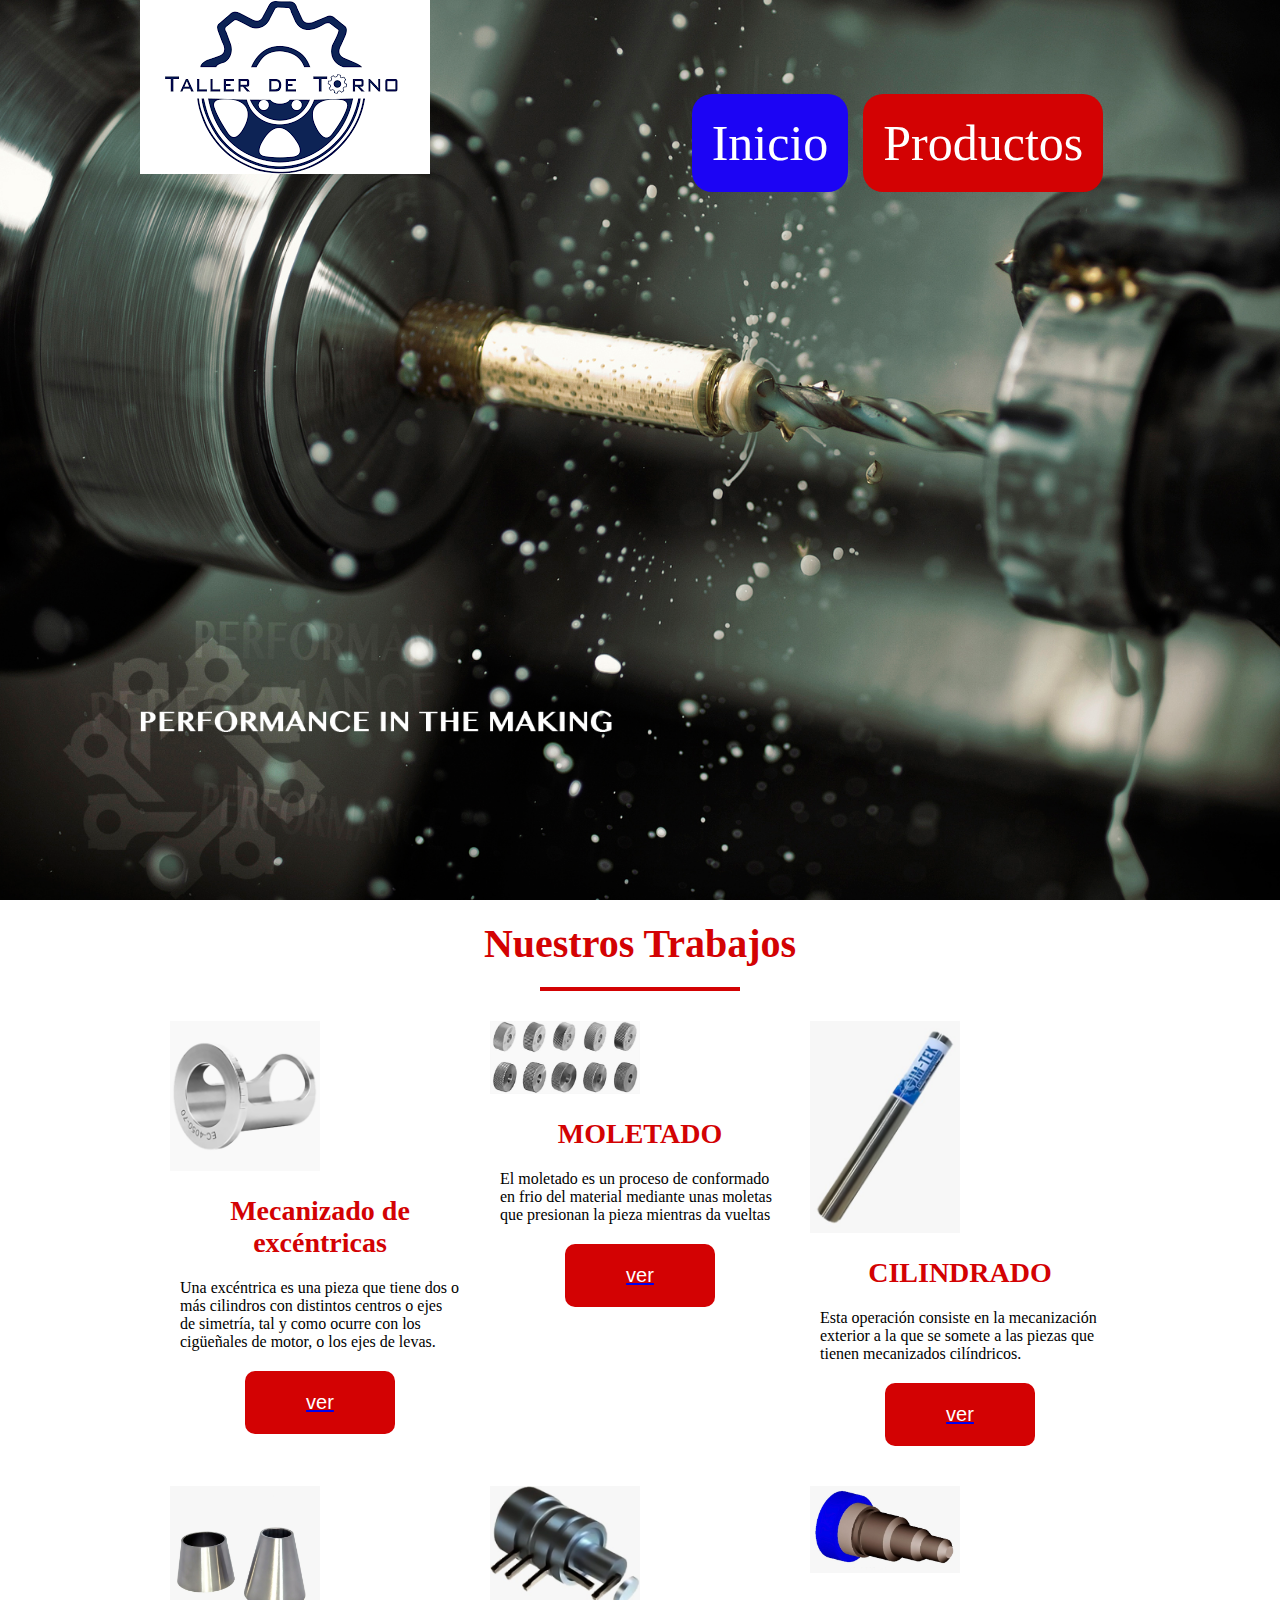
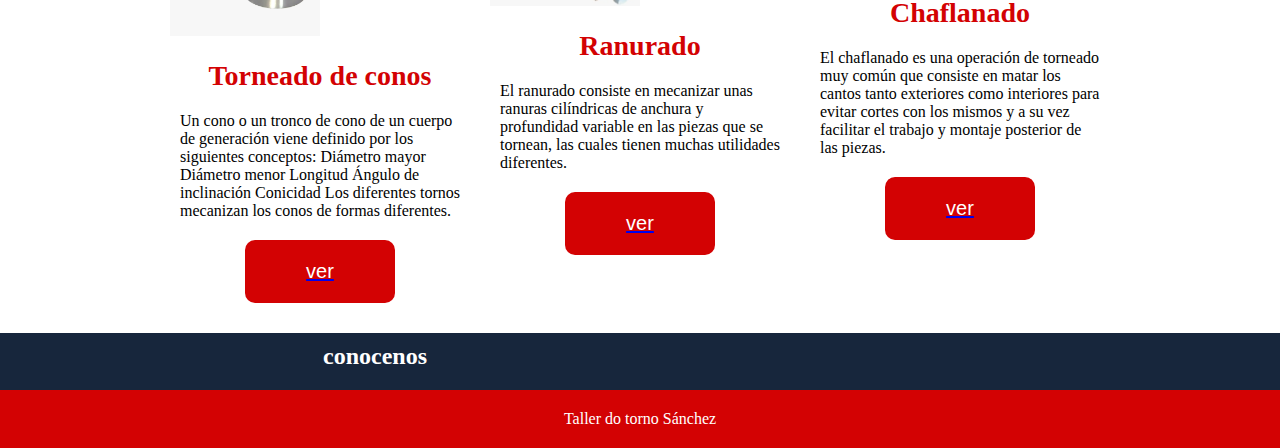
<file: Productos.html>
<!DOCTYPE html>
<html lang="es">
<head>
    <meta charset="UTF-8">
    <meta http-equiv="X-UA-Compatible" content="IE=edge">
    <meta name="viewport" content="width=device-width, initial-scale=1.0">
    <title>taller</title>
    <link rel="stylesheet" href="styles.css">
    <link rel="stylesheet" href="CSS/estilos.css">
    <link rel="stylesheet" href="CSS/productos css.css">
</head>
<body>
    <header  class="header">
        <nav class="cabecera flex modificador">
            <div class="logo"><img src="imagenes/logo.png" alt="">
            </div>
            <div class="franja"><span class="icon-menu" id="boton_menu"></span></div>
            <ul class="menu" id="menu">
                <li class="lista"><a href="index.html" class="link">Inicio</a></li>
                <li class="lista"><a href="Productos.html" class="link seleccion">Productos</a></li>
               
            </ul>
        </nav>

    </header>
    
    <main>
        <section class="productos flex modificador">
            <h1 class="titulo_diseño">Nuestros Trabajos</h1>
            <article class="Diseño">
                <img src="imagenes/IMG-20220612-WA0000.jpg" alt="" class="img_diseño">
                <h2 class="diseño_titulo">Mecanizado de excéntricas</h2>
                <p class="texto_diseño">Una excéntrica es una pieza que tiene dos o más cilindros con distintos centros o ejes de simetría, tal y como ocurre con los cigüeñales de motor, o los ejes de levas.</p>
                <a href="imagenes/IMG-20220612-WA0000.jpg"><input type="submit" value="ver" class="comprar"></a>
            </article>

            <article class="Diseño">
                <img src="imagenes/IMG-20220612-WA0001.jpg" alt="" class="img_diseño">
                <h2 class="diseño_titulo">MOLETADO</h2>
                <p class="texto_diseño">El moletado es un proceso de conformado en frio del material mediante unas moletas que presionan la pieza mientras da vueltas</p>
                <a href="imagenes/IMG-20220612-WA0001.jpg"><input type="submit" value="ver" class="comprar"></a>
            </article>

            <article class="Diseño">
                <img src="imagenes/IMG-20220612-WA0002.jpg" alt="" class="img_diseño">
                <h2 class="diseño_titulo">CILINDRADO</h2>
                <p class="texto_diseño">Esta operación consiste en la mecanización exterior a la que se somete a las piezas que tienen mecanizados cilíndricos.</p>
                <a href="imagenes/IMG-20220612-WA0002.jpg"><input type="submit" value="ver" class="comprar"></a>
            </article>

            <article class="Diseño">
                <img src="imagenes/IMG-20220612-WA0003.jpg" alt="" class="img_diseño">
                <h2 class="diseño_titulo">Torneado de conos</h2>
                <p class="texto_diseño">Un cono o un tronco de cono de un cuerpo de generación viene definido por los siguientes conceptos:
                    Diámetro mayor
                    Diámetro menor
                    Longitud
                    Ángulo de inclinación
                    Conicidad
                    Los diferentes tornos mecanizan los conos de formas diferentes.</p>
                <a href="imagenes/IMG-20220612-WA0003.jpg"><input type="submit" value="ver" class="comprar"></a>
            </article>

            <article class="Diseño">
                <img src="imagenes/IMG-20220612-WA0004.jpg" alt="" class="img_diseño">
                <h2 class="diseño_titulo">Ranurado</h2>
                <p class="texto_diseño">El ranurado consiste en mecanizar unas ranuras cilíndricas de anchura y profundidad variable en las piezas que se tornean, las cuales tienen muchas utilidades diferentes.</p>
                <a href="imagenes/IMG-20220612-WA0004.jpg"><input type="submit" value="ver" class="comprar"></a>
            </article>

            <article class="Diseño">
                <img src="imagenes/IMG-20220612-WA0005.jpg" alt="" class="img_diseño">
                <h2 class="diseño_titulo">Chaflanado</h2>
                <p class="texto_diseño">El chaflanado es una operación de torneado muy común que consiste en matar los cantos tanto exteriores como interiores para evitar cortes con los mismos y a su vez facilitar el trabajo y montaje posterior de las piezas.</p>
                <a href="imagenes/IMG-20220612-WA0005.jpg"><input type="submit" value="ver" class="comprar"></a>
            </article>
        </section>            
    </main>
    
    <footer>
        <div class="pie flex modificador">
            <div class="item_pie">
                <h2 class="titulo_pie">conocenos</h2>
                <p class="texto_pie"></p>
            </div>

            </div>
        </div>
        <span class="derechos">Taller do torno Sánchez</span>
    </footer>

    <script src="menu.js"></script>

</body>
</html>
</file>
<file: styles.css>
@charset "UTF-8";

@font-face {
  font-family: "web";
  src:url("fonts/web.eot");
  src:url("fonts/web.eot?#iefix") format("embedded-opentype"),
    url("fonts/web.woff") format("woff"),
    url("fonts/web.ttf") format("truetype"),
    url("fonts/web.svg#web") format("svg");
  font-weight: normal;
  font-style: normal;

}

[data-icon]:before {
  font-family: "web" !important;
  content: attr(data-icon);
  font-style: normal !important;
  font-weight: normal !important;
  font-variant: normal !important;
  text-transform: none !important;
  speak: none;
  line-height: 1;
  -webkit-font-smoothing: antialiased;
  -moz-osx-font-smoothing: grayscale;
}

[class^="icon-"]:before,
[class*=" icon-"]:before {
  font-family: "web" !important;
  font-style: normal !important;
  font-weight: normal !important;
  font-variant: normal !important;
  text-transform: none !important;
  speak: none;
  line-height: 1;
  -webkit-font-smoothing: antialiased;
  -moz-osx-font-smoothing: grayscale;
}

.icon-whatsapp:before {
  content: "\61";
}
.icon-celular:before {
  content: "\62";
}
.icon-correo:before {
  content: "\63";
}
.icon-menu:before {
  content: "\64";
}
.icon-wrench:before {
  content: "\65";
}
.icon-cogs:before {
  content: "\66";
}
.icon-asterisk:before {
  content: "\67";
}
</file>
<file: CSS/estilos.css>
@import url('https://fonts.googleapis.com/css2?family=Koulen&family=Permanent+Marker&display=swap');

/*===Estilos===*/
*{
    box-sizing: border-box;
    margin: 0;
    padding: 0;
}

.flex{
    display: flex;
    flex-wrap: wrap;
    justify-content: center;
    align-items: center;
}

.modificador{
    width: 100%;
    margin: auto;
}
/*=== TerminarEstilos===*/

.header{
    background-image: url(../imagenes/wallpaper_drehbank_2048x11522.jpg), linear-gradient(rgba(72, 70, 70, 0),rgba(72, 70, 70, 0));
    height: 100vh;
    background-position: center;
    background-size: cover;
}

.cabecera{
    width: 100%;
}

.logo{
    width: 100%;
    float: right;
}

.franja{
    width: 100%;
    margin-top: 40px;
}

.icon-menu{
    cursor: pointer;
    width: 40px;
    height: 40px;
    line-height: 40px;
    color: white;
    text-align: center;
    border: 2px solid white;
    font-size: 1.5em;
}

.menu{
    width: 100%;
    margin-top: 50px;
    transition: height .3s linear;
    z-index: 1000;
    height: 0;
    overflow: hidden;
}

.mostrar{
    height: 300px;
}

.lista{
    list-style: none;
}

.link{
    font-size: 50px;
    text-decoration: none;
    color: white;
    display: block;
    text-align: center;
    padding: 20px;
    background: #1c04f4;
    border-radius: 20px;
}
.link:hover{
    background: #d30203;
}
.seleccion{
    background: #d30203;
}

.texto{
    width: 100%;
    position: absolute;
    top: 50%;
    left: 50%;
    transform: translate(-50%, -50%);
}

.titulo{
    color: white;
    font-family: 'Koulen', cursive;
    font-size: 40px;
    margin-bottom: 20px;
    margin-left: 30px;
}

.boton{
    text-decoration: none;
    color: white;
    border: 2px solid #d30203;
    padding: 10px;
    border-radius: 20px;
    margin-left: 20px;
}

.boton:hover{
    background: #1c04f4;
}

/*=====pantalla principal=====*/
.principal{
    width: 100%;
}
.titulo_principal{
    width: 100%;
    text-align: center;
    color: #d30203;
    font-size: 40px;
    margin-top: 20px;
    margin-bottom: 20px;
}
.titulo_principal:after{
    display: block;
    content: '';
    width: 200px;
    height: 2px;
    background: #d30203;
    margin: 0 auto;
    margin-top: 20px;
}
.promo{
    width: 100%;
    margin: 5px;
}
.promo [class*="icon-"]:before{
    color: #d30203;
    font-size: 80px;
    display: block;
    text-align: center;
}

.titulo_promo{
    width: 100%;
    text-align: center;
    margin-top: 20px;
    margin-bottom: 20px;
}
.texto_promo{
    line-height: 30px;
    font-size: 20px;
}
/*=====termina pantalla principal=====*/


/*=====estilos telefono=====*/
.telefono{
    width: 100%;
}
.titulo_telefono{
    width: 100%;
    text-align: center;
    margin-top: 20px;
    margin-bottom: 20px;
    color: #d30203;
}
.titulo_telefono:after{
    display: block;
    content: '';
    width: 200px;
    height: 4px;
    background: #d30203;
    margin: 0 auto;
    margin-top: 20px;
}
.img_telefono{
    width: 100%;
}
.numero{
    width: 80px;
    height: 80px;
    border: 2px solid #d30203;
    border-radius: 50%;
    display: flex;
    justify-content: center;
    align-items: center;
    margin: 0 auto;
}
.texto_descripcion{
    line-height: 25px;
    margin-top: 20px;
    margin-bottom: 20px;
}
/*=====fin estilos telefono=====*/

/*=====estilos sucursales=====*/
.sucursal{
    width: 100%;
}

.titulo_sucursal{
    width: 100%;
    text-align: center;
    color: #d30203;
    font-size: 35px;
    margin-top: 20px;
    margin-bottom: 20px;
}
.titulo_sucursal:after{
    display: block;
    content: '';
    width: 200px;
    height: 4px;
    background: #d30203;
    margin: 0 auto;
    margin-top: 20px;
}
.tienda{
    width: 100%;
}
.titulo_sucursal{
    width: 100%;
    text-align: center;
    margin-top: 10px;
    margin-bottom: 10px;
    font-size: 25px;
}
.img_tienda{
    width: 100%;
}
.lista_tienda{
    list-style: none;
    line-height: 30px;
    font-size: 30px;
}
.tienda[class*="icon-asterisk"]:before{
    margin: 10px;
    position: relative;
    color: #d30203;
}
/*=====fin estilos sucursales=====*/

/*=====estilos clientes=====*/

.clientes{
    width: 100%;
    background-image: linear-gradient(rgba(10, 0, 0, 0), rgba(10, 0, 0, 0)), url(../imagenes/usinagem-torno-cnc-campinas-03.jpg);
    background-size: cover;
    color: rgb(87, 0, 0);
}
.titulo_clientes{
    width: 100%;
    text-align: center;
    margin-top: 20px;
    margin-bottom: 20px;
    font-size: 35px;
    font-family: 'Koulen', cursive;
    font-weight: 100;
}
.titulo_clientes:after{
    display: block;
    content: '';
    width: 200px;
    height: 4px;
    background: rgb(0, 0, 0);
    margin: 0 auto;
    margin-top: 20px;
}

.testimonios [class*="icon-"]:before{
    color: #d30203;
    font-size: 80px;
    display: block;
    text-align: center;
}

.testimonios{
    width: 100%;
    margin-bottom: 20px;
    margin-top: 20px;
}
.texto_testimonios{
    margin: 10px;
    font-size: 20px;
    line-height: 25px;
    color: #000000;
}
.img_perfil{
    width: 100px;
    height: 100px;
    border: 2px solid white;
    border-radius: 50%;
    margin-bottom: 20px;
    margin-top: 20px;
}
.nombre_perfil{
    margin-top: -50px;
    margin-left: 150px;
}
/*=====fin estilos clientes=====*/

/*=====estilos footer=====*/
footer{
    background: #17263c;
    color: white;
}
.pie{
    width: 100%;
}
.item_pie{
    width: 100%;
    margin-top: 20px;
    margin-bottom: 20px;
}
.titulo_pie{
    width: 100%;
    text-align: center;
}
.texto_pie{
    margin: 10px;
}
.lista_pie{
    list-style: none;
}
.link_pie{
    text-decoration: none;
    color: white;
    display: block;
    line-height: 30px;
    margin-left: 10px;
}
.derechos{
    width: 100%;
    text-align: center;
    display: block;
    padding: 20px;
    background: #d30203;
}
/*=====fin estilos footer=====*/

/*=====estilos vista=====*/
@media screen and (min-width:768px){
    .titulo{
        font-size: 65px;
    }
    .promo{
        width: 45%;
        margin: 10px;
    }
    .descripcion{
        width: 45%;
        margin: 10px; 
    }
    .telefono{
        align-items: flex-start;
    }
    .tienda{
        width: 45%;
        margin: 10px; 
    }
    .testimonios{
        width: 45%;
        margin: 10px;
    }
    .item_pie{
        width: 45%;
        margin: 10px;
    }
    .pie{
        align-items: flex-start;
        justify-content: flex-start;
    }
}
@media screen and (min-width:1024px){
        .modificador{
            width: 1000px;
        }
        .titulo{
            font-size: 70px;
        }
        .icon-menu{
            display: none;
        }
        .menu{
            display: flex;
            width: auto;
            height: auto;
            margin-top: -150px;
            margin-left: 50%;
        }
        .link{
            margin-left: 15px;
        }
}
@media screen and (min-width:1600px){
    .modificador{
        width: 1400px;
    }
    .promo{
        width: 23%;
    }
    .principal{
        align-items: flex-start;
    }
    .texto_descripcion{
        font-size: 25px;
        line-height: 40px;
    }
    .tienda{
        width: 45%;
    }
    .testimonios{
        width: 30%;
    }
    .clientes{
        align-items: flex-start;
    }
    .item_pie{
        width: 30%;
    }
    .pie{
        align-items: flex-start;
    }
}
/*=====fin estilos vista=====*/
</file>
<file: CSS/productos css.css>
.productos{
    width: 100%;
}
.titulo_diseño{
    width: 100%;
    text-align: center;
    margin-top: 20px;
    margin-bottom: 20px;
    color: #d30203;
    font-size: 40px;
}
.titulo_diseño:after{
    display: block;
    content: '';
    width: 200px;
    height: 4px;
    background: #d30203;
    margin: 0 auto;
    margin-top: 20px;
}
.Diseño{
    width: 100%;
}
.img_diseño{
    width: 50%;
    align-content: center;
}
.diseño_titulo{
    width: 100%;
    text-align: center;
    margin-top: 20px;
    margin-bottom: 20px;
    font-size: 28px;
    color: #d30203;
}
.texto_diseño{
    margin: 10px;
}
.comprar{
    display: block;
    margin: auto;
    margin-top: 20px;
    margin-bottom: 20px;
    padding: 20px;
    width: 150px;
    background: #d30203;
    color: white;
    font-size: 20px;
    border: 0;
    border-radius: 10px;
    cursor: pointer;
}
.comprar:hover{
    background: blueviolet;
}

@media screen and (min-width:768px){
    .Diseño{
        width: 45%;
        margin: 10px;
    }
}

@media screen and (min-width:1024px){
    .Diseño{
        width: 30%;
    }
    .productos{
        align-items: flex-start;
    }
    .modificador{
        width: 1000px;
    }
}

@media screen and (min-width:1600px){
    .modificador{
        width: 1400px;
    }
}
</file>
